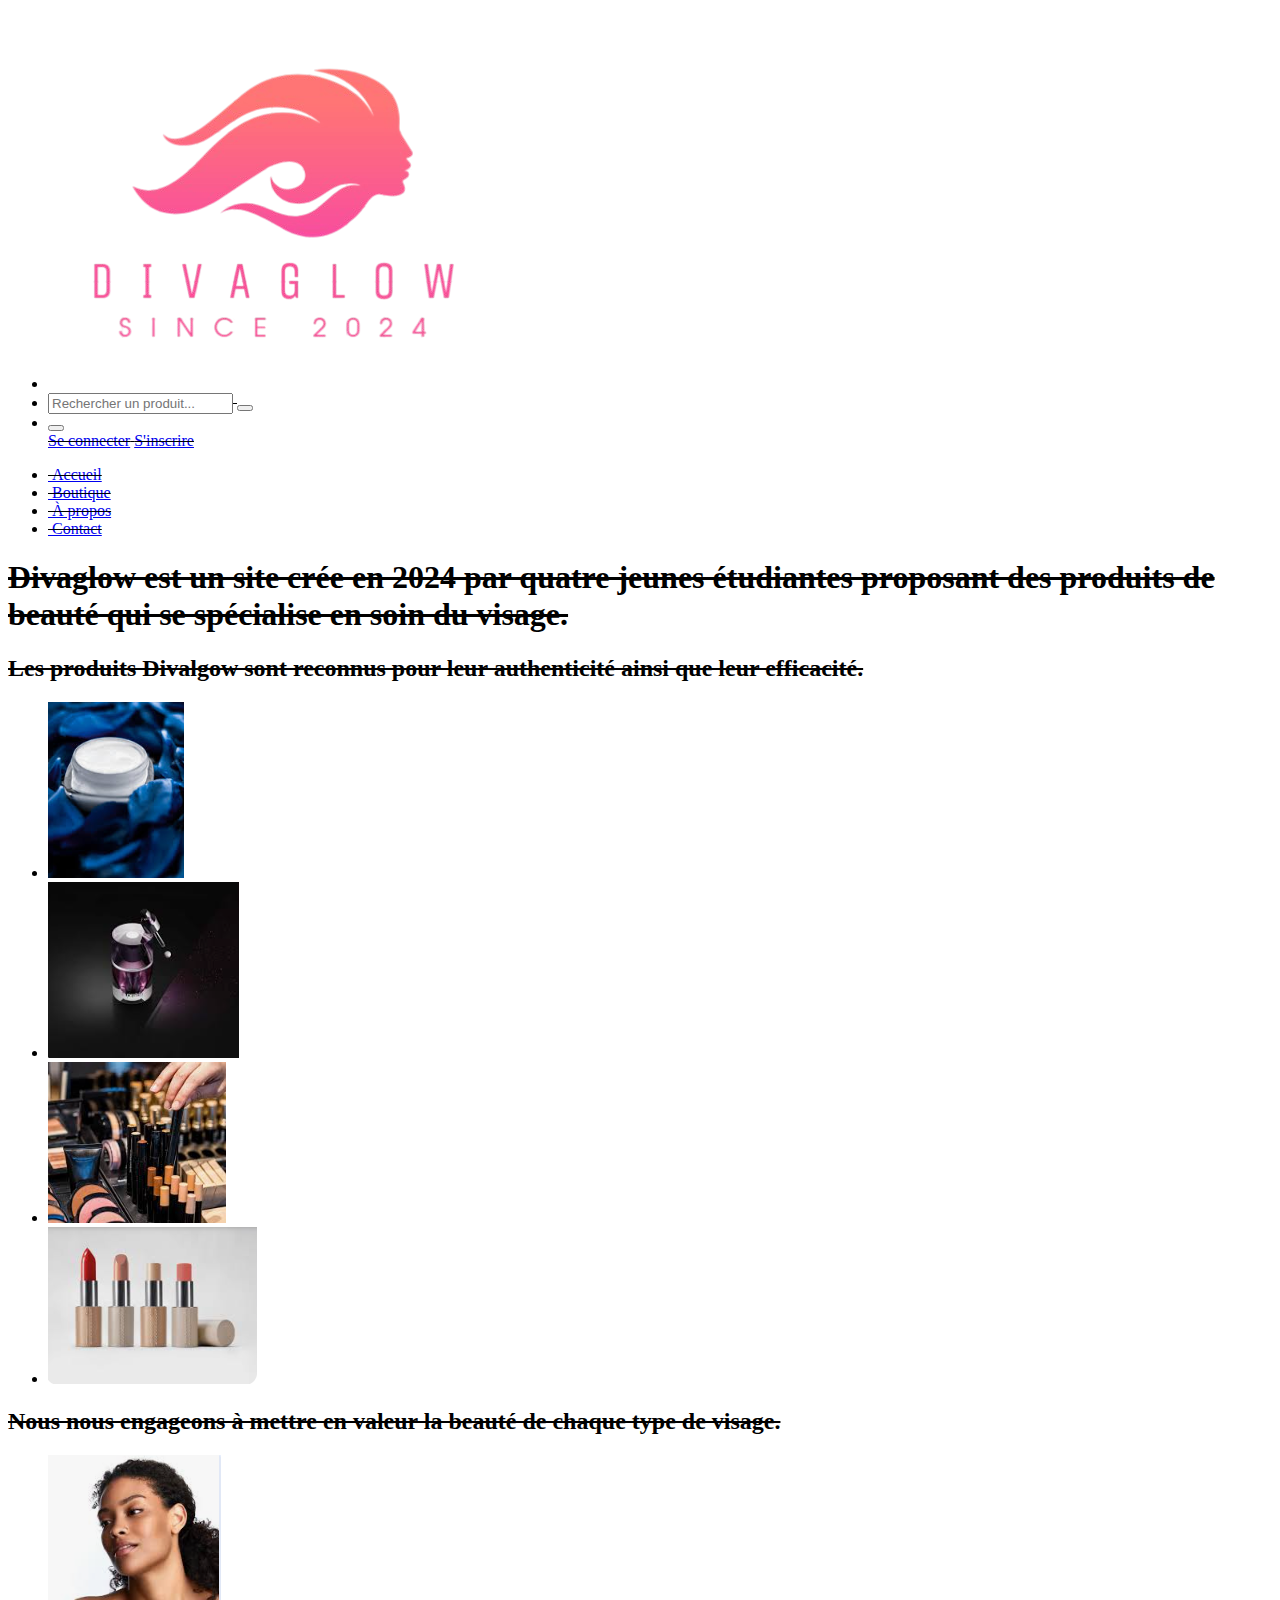
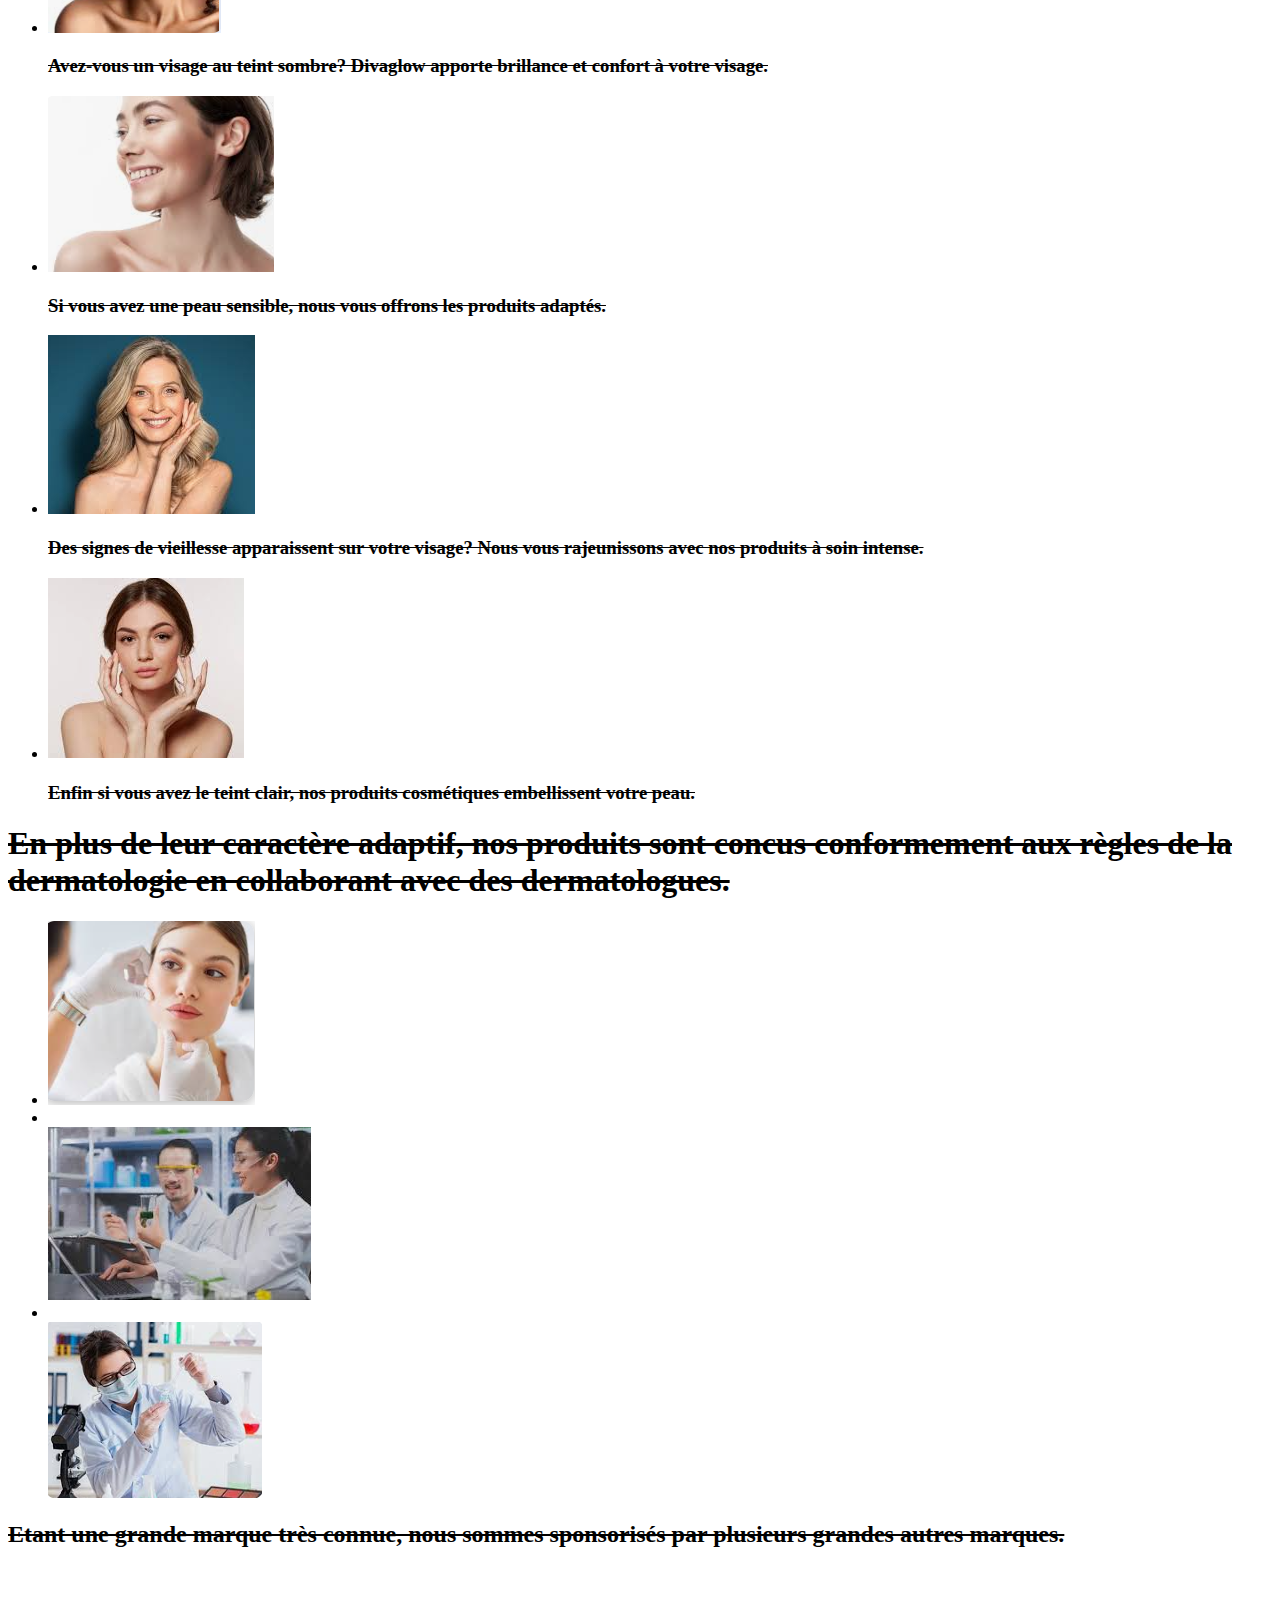
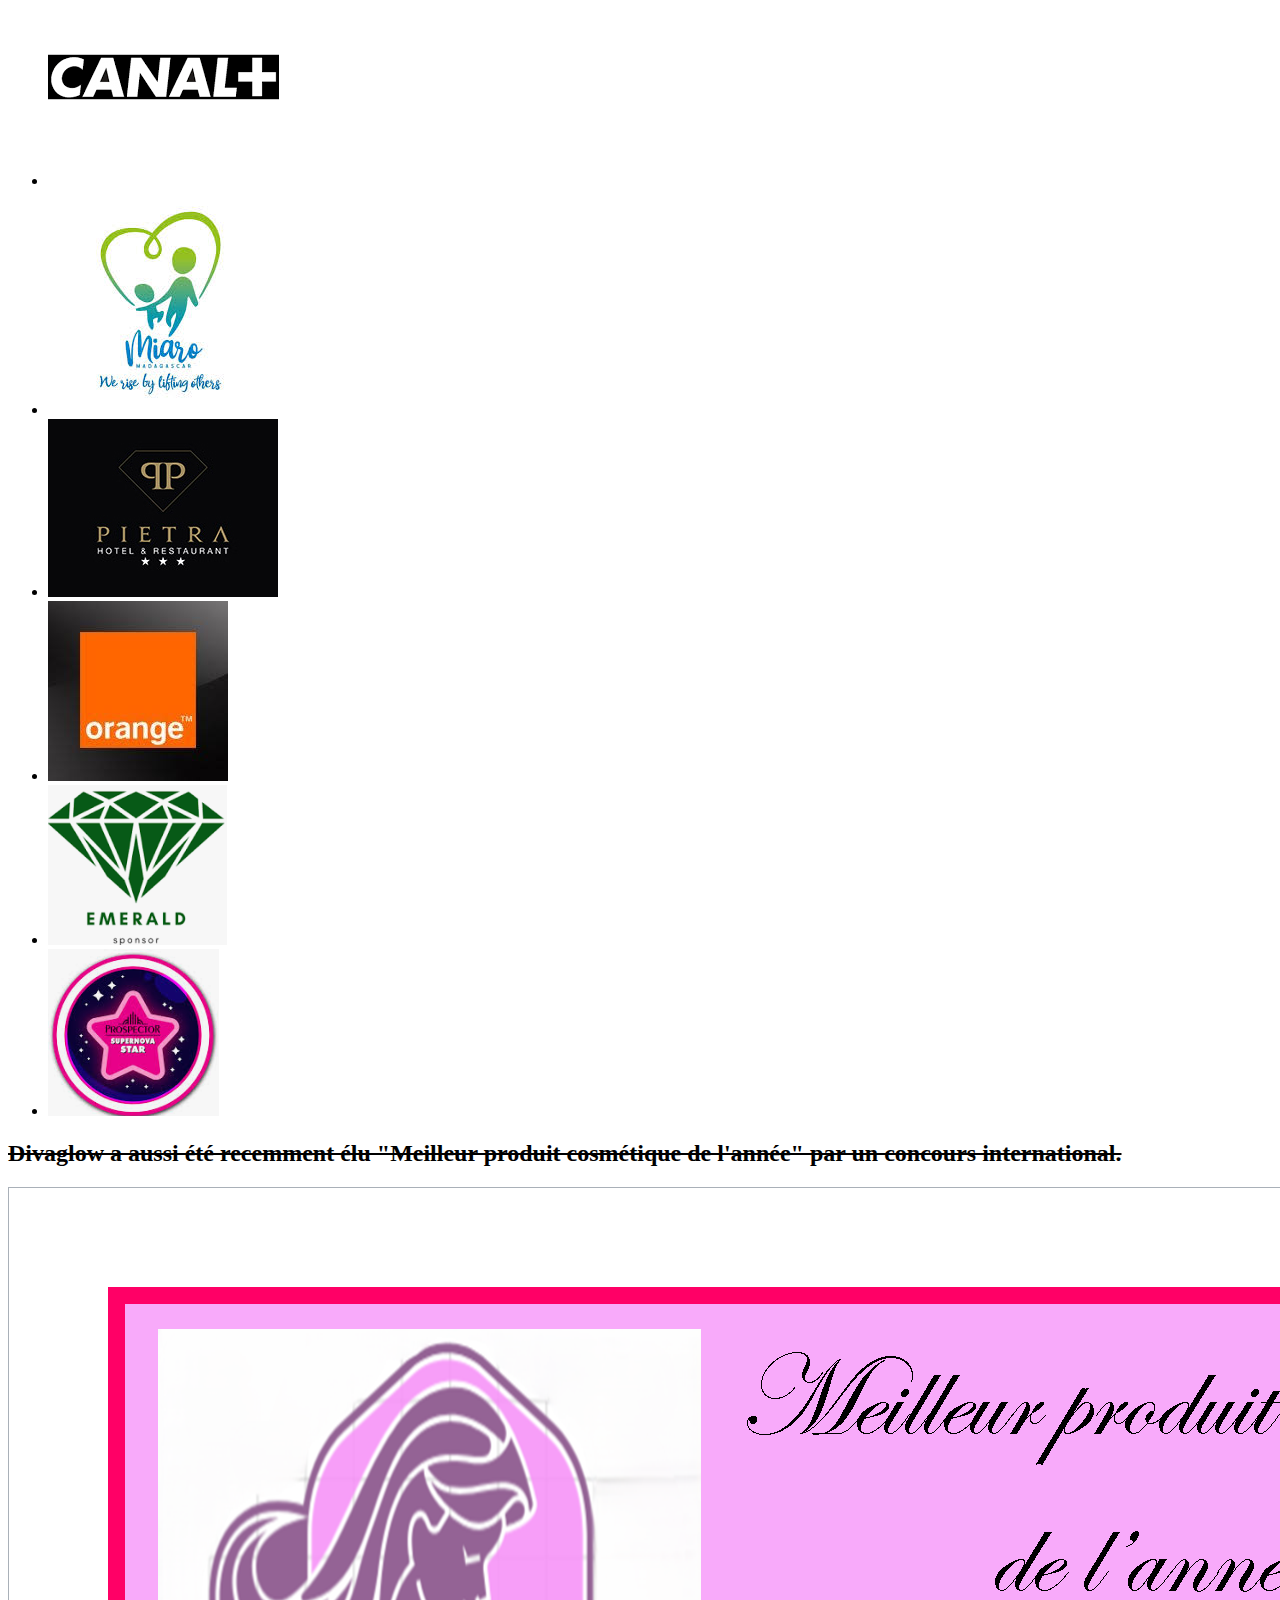
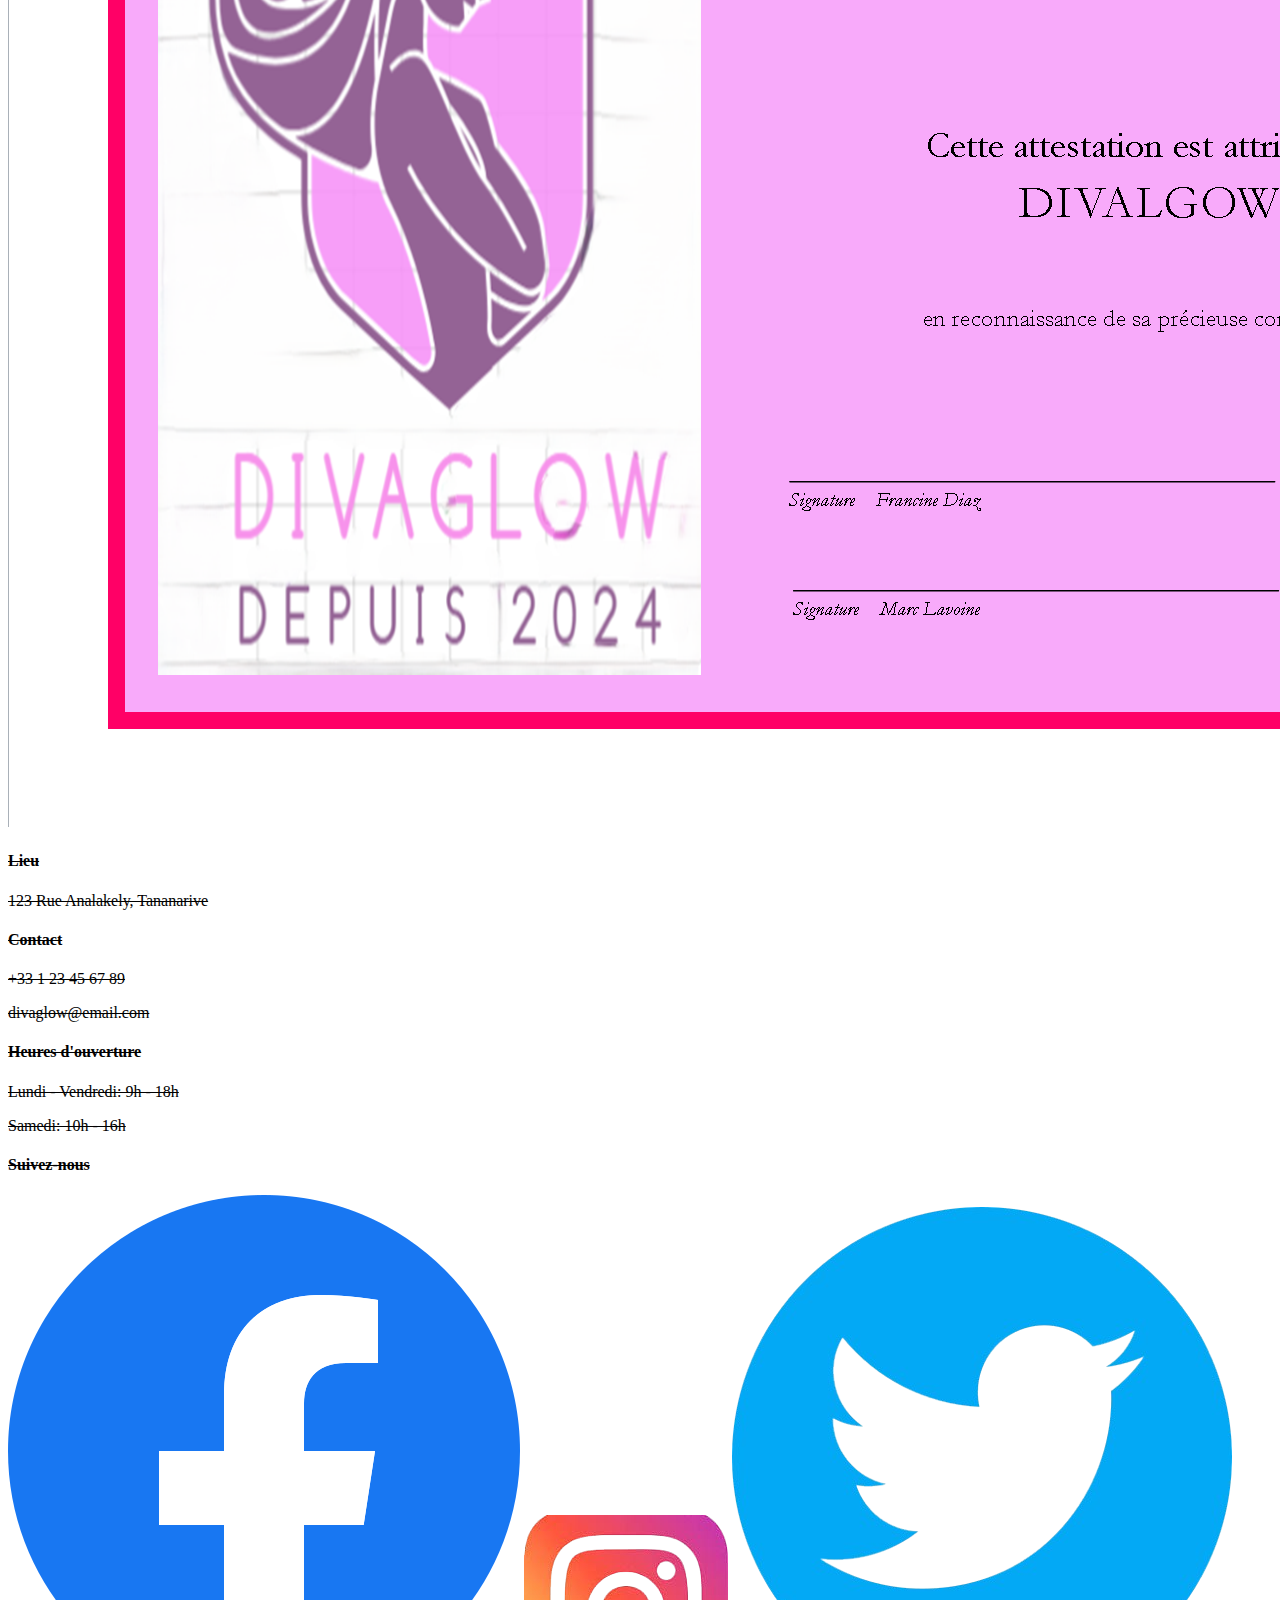
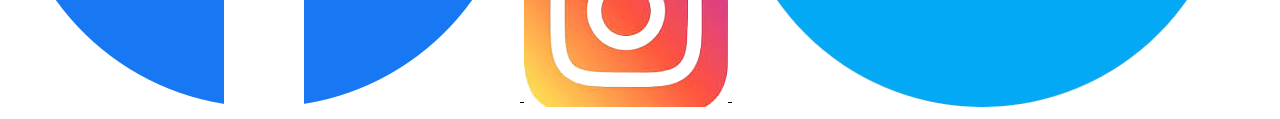
<file: apropos.html>
<!DOCTYPE html>


<head>
    <meta charset="UTF-8">
    <meta name="viewport" content="width=device-width, initial-scale=1.0">
    <meta http-equiv="X-UA-Compatible" content="ie=edge">
    <title>Document</title>
    <s
    <link rel="stylesheet" href="a propos.css">
</head>

<body>
    <nav>
        <div class="topnav">
            <ul>
                <li><img src="logo.png" alt="logo-image-fille" id="logo"></li>
                <li>
                    <div class="searchcontainer">
                        <form action="#" method="get">
                            <div class="search-container">
                                <input type="text" class="search-bar" placeholder="Rechercher un produit...">
                                <button type="submit" class="search-button">
                                    <i class="fa fa-search"></i>
                                </button>
                            </div>
                        </form>
                    </div>
                </li>
                <li>
                    <div class="containerdrop">
                        <div class="user-dropdown">
                            <button class="user-button">
                                <i class="fas fa-user"></i> <!-- Icône utilisateur -->
                                <i class="fas fa-chevron-down"></i> <!-- Flèche vers le bas -->
                            </button>
                            <div class="dropdown-content">
                                <a href="connect.html">Se connecter</a>
                                <a href="inscrire.html">S'inscrire</a>
                            </div>
                        </div>
                    </div>
                </li>
        </div>
        <div class="sidenav">
            <ul>
                <li><a href="accueil.html"><i class="fas fa-home"></i> &nbsp;Accueil</a></li> <!-- Accueil -->
                <li><a href="boutique.html"><i class="fas fa-shopping-cart"></i> &nbsp;Boutique</a></li> <!-- Boutique -->
                <li><a href="apropos.html"><i class="fas fa-info-circle"></i> &nbsp;À propos</a></li> <!-- Qui sommes-nous -->
                <li><a href="contact.html"><i class="fas fa-envelope"></i> &nbsp;Contact</a></li> <!-- Contact -->
            </ul>
        </div>
    </nav>
    <p>
        <h1 class="DIVA">Divaglow est un site crée en 2024 par quatre jeunes étudiantes proposant des produits de beauté qui se spécialise en soin du visage.</h1>
    </p>
    <p>
        <h2 class="DIVO">Les produits Divalgow sont reconnus pour leur authenticité ainsi que leur efficacité.</h2>
    </p>
    <ul class="LUXE">
        <li><img src="luxe1 (2).png" alt=""></li>
        <li><img src="luxe2 (2).png" alt=""></li>
        <li><img src="luxe 3 (2).png" alt=""></li>
        <li><img src="luxe 4 (2).png" alt=""></li>

    </ul>
    <p>
        <h2 class="enga">Nous nous engageons à mettre en valeur la beauté de chaque type de visage.</h2>
    </p>


    <ul class="IMG">
        <li><img class="IM1" src="femme 1.png" alt="">

            <h3 class="ravigote">Avez-vous un visage au teint sombre? Divaglow apporte brillance et confort à votre visage.</h3>

        </li>
        <li><img class="IM2" src="femme 2.png" alt="">

            <h3 class="sasa">Si vous avez une peau sensible, nous vous offrons les produits adaptés.</h3>

        </li>
        <li><img class="IM3" src="femme 3 (2).png" alt="">

            <h3 class="arinana">Des signes de vieillesse apparaissent sur votre visage? Nous vous rajeunissons avec nos produits à soin intense.</h3>

        </li>
        <li><img class="IM4" src="femme 4 (2).png" alt="">

            <h3 class="clair">Enfin si vous avez le teint clair, nos produits cosmétiques embellissent votre peau. </h3>

        </li>
    </ul>
    <p>
        <h1 class="derm">En plus de leur caractère adaptif, nos produits sont concus conformement aux règles de la dermatologie en collaborant avec des dermatologues.</h1>
    </p>
    <ul class="DERM">
        <li><img src="derma1.png" alt=""></li>
        <li></li><img src="derma2.png" alt=""></li>
        <li></li><img src="derma3.png" alt=""></li>
    </ul>


    <p>
        <h2 class="spons">Etant une grande marque très connue, nous sommes sponsorisés par plusieurs grandes autres marques.</h2>
    </p>
    <ul class="SPONSO">
        <li><img src="ca.png" alt=""></li>
        <li><img class="MI" src="mi.jpg" alt=""></li>
        <li><img src="pi.jpg" alt=""></li>
        <li><img class="or" src="or.jpg" alt=""></li>
        <li><img src="spons1 (2).png" alt=""></li>
        <li><img class="SP4" src="spons4 (2).png" alt=""></li>


    </ul>

    <p>
        <h2 class="Prix">Divaglow a aussi été recemment élu "Meilleur produit cosmétique de l'année" par un concours international.</h2>
    </p>
    <p><img class="DIPL" src="diplome.png" alt=""></p>
</body>
<footer>
    <div class="footer-content">
        <div class="footer-section">
            <h4>Lieu</h4>
            <p><i class="fas fa-map-marker-alt"></i> 123 Rue Analakely, Tananarive</p>
        </div>
        <div class="footer-section">
            <h4>Contact</h4>
            <p><i class="fas fa-phone"></i> +33 1 23 45 67 89</p>
            <p><i class="fas fa-envelope"></i> divaglow@email.com</p>
        </div>
        <div class="footer-section">
            <h4>Heures d'ouverture</h4>
            <p><i class="fas fa-clock"></i> Lundi - Vendredi: 9h - 18h</p>
            <p><i class="fas fa-clock"></i> Samedi: 10h - 16h</p>
        </div>
    </div>
    <div class="social-media">
        <h4>Suivez-nous</h4>
        <a href="#"><img src="fb.png" alt="Facebook"></a>
        <a href="#"><img src="insta.png" alt="Twitter"></a>
        <a href="#"><img src="x.png" alt="Instagram"></a>
    </div>
</footer>
<script src="accueil.js"></script>
</body>

</html>
</file>
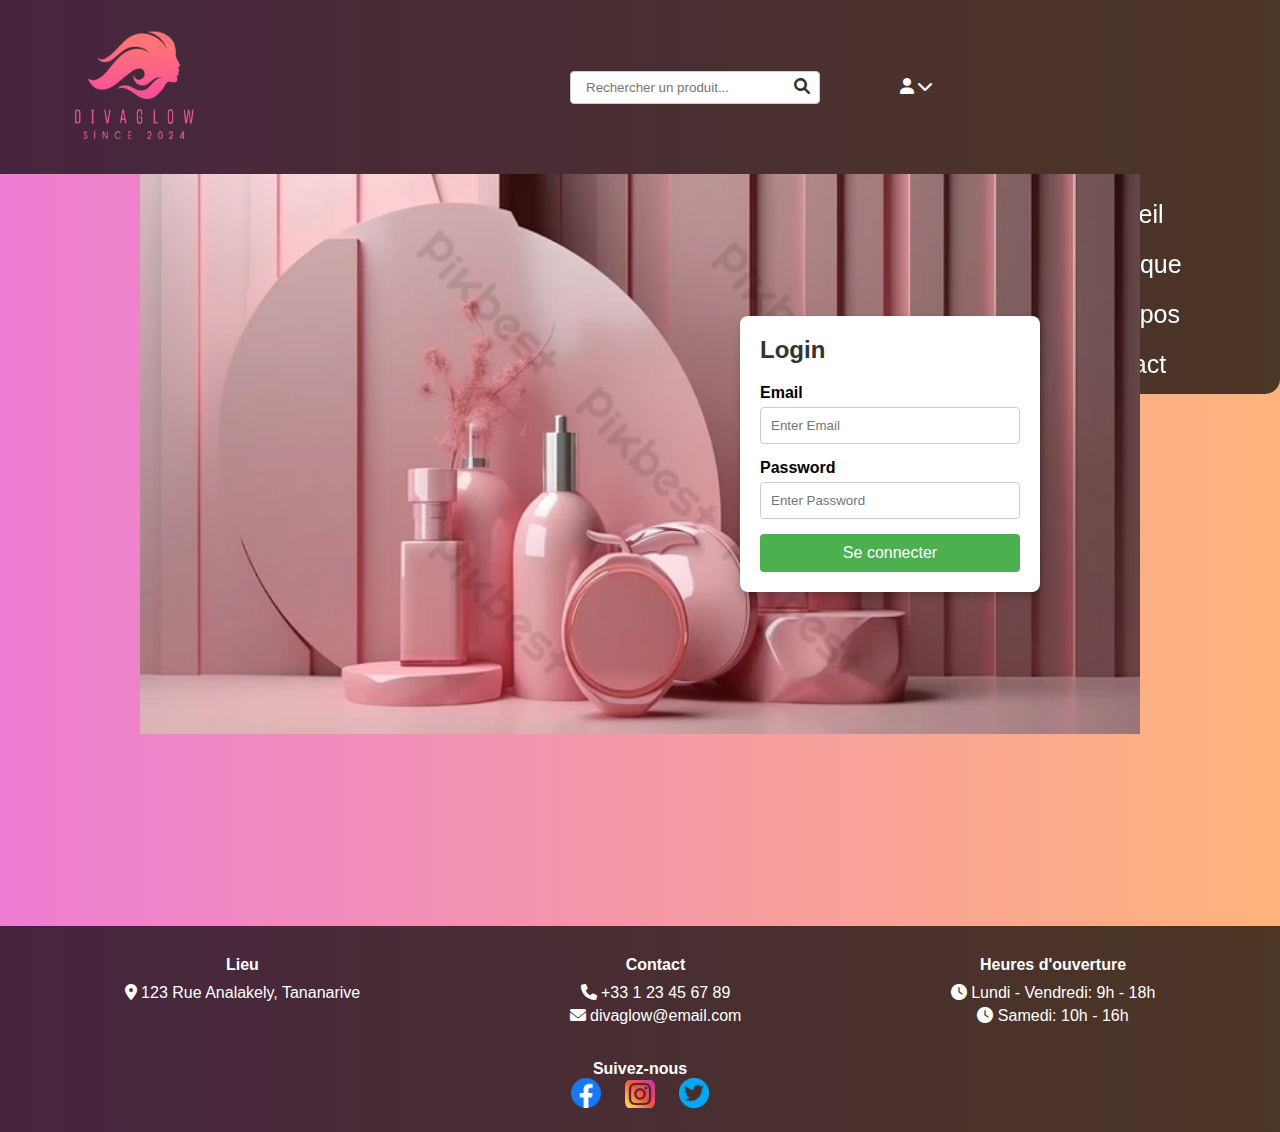
<file: connect.html>
<!DOCTYPE html>
<html lang="en">
<head>
    <meta charset="UTF-8">
    <meta name="viewport" content="width=device-width, initial-scale=1.0">
    <title>Divaglow</title>
    <link rel="stylesheet" href="https://cdnjs.cloudflare.com/ajax/libs/font-awesome/6.0.0-beta3/css/all.min.css">
    <link href="connect.css" rel="stylesheet" type="text/css"> 
</head>
<body>
    <nav>
        <div class="topnav">
            <ul>
                <li><img src="logo.png" alt="logo-image-fille" id="logo"></li>
                <li><div class="searchcontainer">
                    <form action="#" method="get">
                        <div class="search-container">
                            <input type="text" class="search-bar" placeholder="Rechercher un produit...">
                            <button type="submit" class="search-button">
                                <i class="fa fa-search"></i>
                            </button>
                        </div>
                    </form>
                </div>
                </li>
                <li><div class="containerdrop">
                    <div class="user-dropdown" >
                        <button class="user-button">
                            <i class="fas fa-user"></i> <!-- Icône utilisateur -->
                            <i class="fas fa-chevron-down"></i> <!-- Flèche vers le bas -->
                        </button>
                        <div class="dropdown-content">
                            <a href="connect.html">Se connecter</a>
                            <a href="inscrire.html">S'inscrire</a>
                        </div>
                    </div>
                </div>
                </li>
            </div>
               <div class="sidenav">
                    <ul>
                    <li><a href="accueil.html"><i class="fas fa-home"></i> &nbsp;Accueil</a></li> <!-- Accueil -->
                    <li><a href="boutique.html"><i class="fas fa-shopping-cart"></i> &nbsp;Boutique</a></li> <!-- Boutique -->
                    <li><a href="apropos.html"><i class="fas fa-info-circle"></i> &nbsp;À propos</a></li> <!-- Qui sommes-nous -->
                    <li><a href="contact.html"><i class="fas fa-envelope"></i> &nbsp;Contact</a></li> <!-- Contact -->
                   </ul>
                </div>
    </nav>
    <section>
        <div class="container">
            <img src="ins.jpg!w700wp" alt="Background Image" class="background-image">
            <div class="form-container">
                <h2>Login</h2>
                <form action="/submit" method="post">
                    <label for="email">Email</label>
                    <input type="email" id="email" name="email" placeholder="Enter Email" required>
                    
                    <label for="password">Password</label>
                    <input type="password" id="password" name="password" placeholder="Enter Password" required>
                    
                    <button type="submit"  class="subbutton">Se connecter</button>
                </form>
            </div>
        </div>
    </section>
    <footer>
        <div class="footer-content">
            <div class="footer-section">
                <h4>Lieu</h4>
                <p><i class="fas fa-map-marker-alt"></i> 123 Rue Analakely, Tananarive</p>
            </div>
            <div class="footer-section">
                <h4>Contact</h4>
                <p><i class="fas fa-phone"></i> +33 1 23 45 67 89</p>
                <p><i class="fas fa-envelope"></i> divaglow@email.com</p>
            </div>
            <div class="footer-section">
                <h4>Heures d'ouverture</h4>
                <p><i class="fas fa-clock"></i> Lundi - Vendredi: 9h - 18h</p>
                <p><i class="fas fa-clock"></i> Samedi: 10h - 16h</p>
            </div>
        </div>
        <div class="social-media">
            <h4>Suivez-nous</h4>
            <a href="#"><img src="fb.png" alt="Facebook"></a>
            <a href="#"><img src="insta.png" alt="Twitter"></a>
            <a href="#"><img src="x.png" alt="Instagram"></a>
        </div>
    </footer>
</body>
</html>
</file>
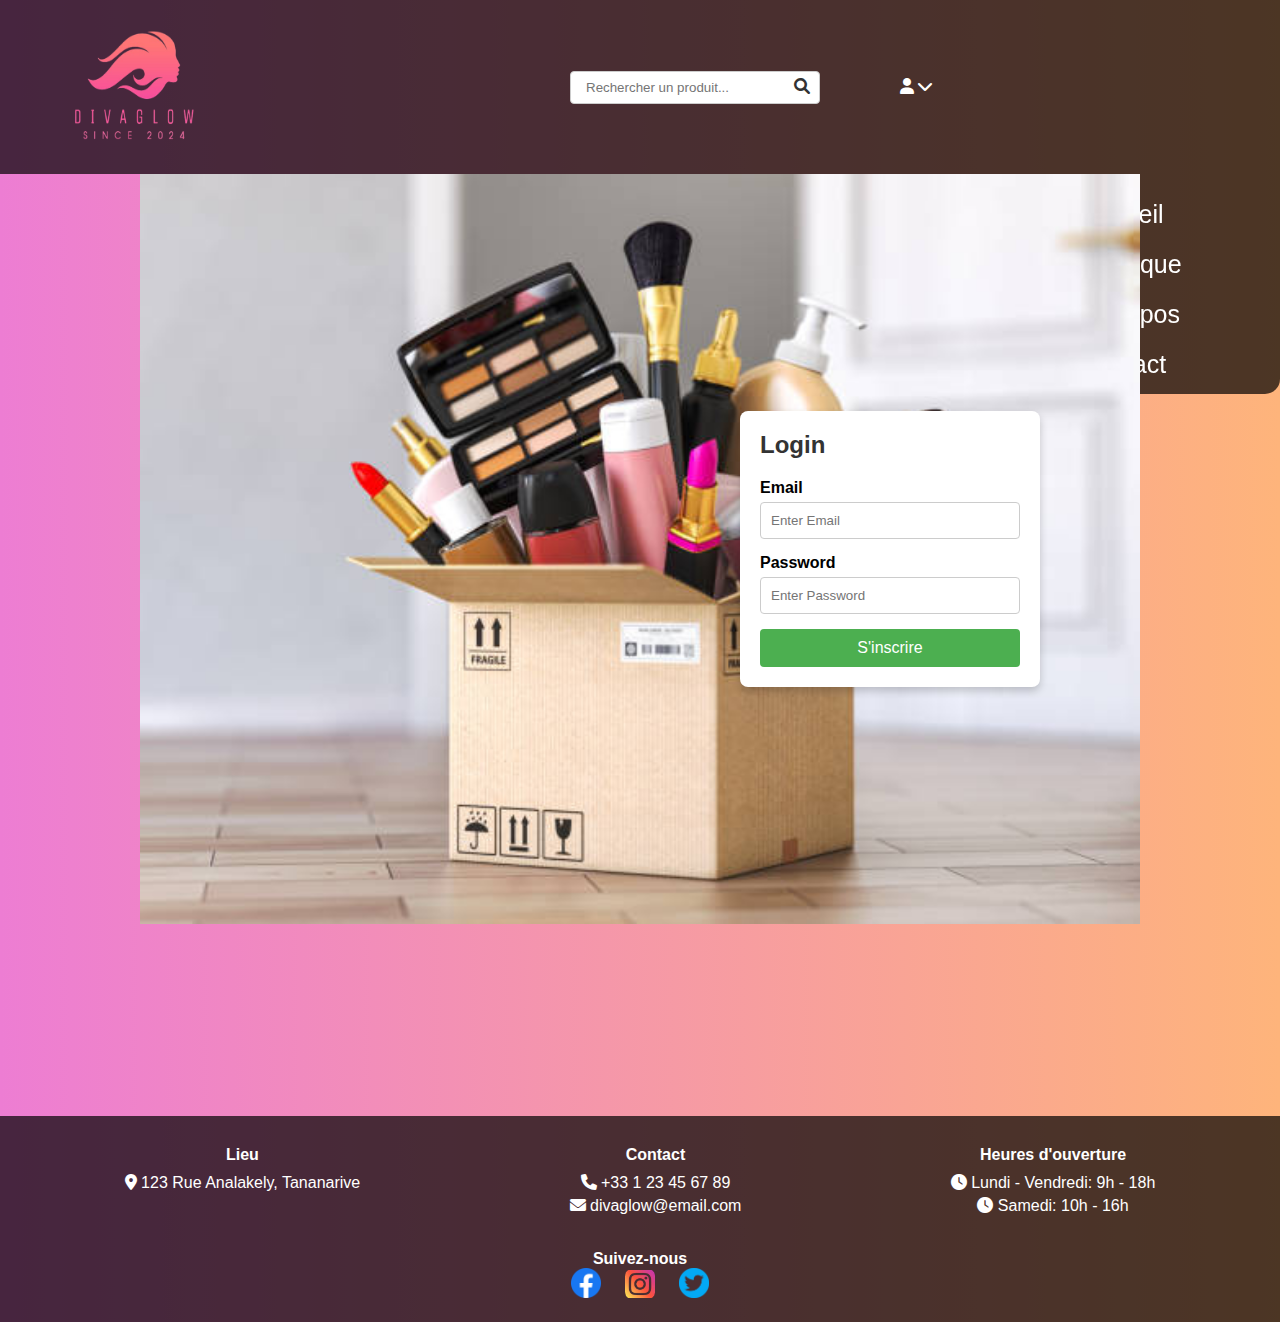
<file: inscrire.html>
<!DOCTYPE html>
<html lang="en">
<head>
    <meta charset="UTF-8">
    <meta name="viewport" content="width=device-width, initial-scale=1.0">
    <title>Divaglow</title>
    <link rel="stylesheet" href="https://cdnjs.cloudflare.com/ajax/libs/font-awesome/6.0.0-beta3/css/all.min.css">
    <link href="inscrire.css" rel="stylesheet" type="text/css"> 
</head>
<body>
    <nav>
        <div class="topnav">
            <ul>
                <li><img src="logo.png" alt="logo-image-fille" id="logo"></li>
                <li><div class="searchcontainer">
                    <form action="#" method="get">
                        <div class="search-container">
                            <input type="text" class="search-bar" placeholder="Rechercher un produit...">
                            <button type="submit" class="search-button">
                                <i class="fa fa-search"></i>
                            </button>
                        </div>
                    </form>
                </div>
                </li>
                <li><div class="containerdrop">
                    <div class="user-dropdown" >
                        <button class="user-button">
                            <i class="fas fa-user"></i> <!-- Icône utilisateur -->
                            <i class="fas fa-chevron-down"></i> <!-- Flèche vers le bas -->
                        </button>
                        <div class="dropdown-content">
                            <a href="connect.html">Se connecter</a>
                            <a href="inscrire.html">S'inscrire</a>
                        </div>
                    </div>
                </div>
                </li>
            </div>
               <div class="sidenav">
                    <ul>
                    <li><a href="accueil.html"><i class="fas fa-home"></i> &nbsp;Accueil</a></li> <!-- Accueil -->
                    <li><a href="boutique.html"><i class="fas fa-shopping-cart"></i> &nbsp;Boutique</a></li> <!-- Boutique -->
                    <li><a href="apropos.html"><i class="fas fa-info-circle"></i> &nbsp;À propos</a></li> <!-- Qui sommes-nous -->
                    <li><a href="contact.html"><i class="fas fa-envelope"></i> &nbsp;Contact</a></li> <!-- Contact -->
                   </ul>
                </div>
    </nav>
    <section>
        <div class="container">
            <img src="a.jpg" alt="Background Image" class="background-image">
            <div class="form-container">
                <h2>Login</h2>
                <form action="/submit" method="post">
                    <label for="email">Email</label>
                    <input type="email" id="email" name="email" placeholder="Enter Email" required>
                    
                    <label for="password">Password</label>
                    <input type="password" id="password" name="password" placeholder="Enter Password" required>
                    
                    <button type="submit" class="subbutton">S'inscrire</button>
                </form>
            </div>
        </div>
    </section>
    <footer>
        <div class="footer-content">
            <div class="footer-section">
                <h4>Lieu</h4>
                <p><i class="fas fa-map-marker-alt"></i> 123 Rue Analakely, Tananarive</p>
            </div>
            <div class="footer-section">
                <h4>Contact</h4>
                <p><i class="fas fa-phone"></i> +33 1 23 45 67 89</p>
                <p><i class="fas fa-envelope"></i> divaglow@email.com</p>
            </div>
            <div class="footer-section">
                <h4>Heures d'ouverture</h4>
                <p><i class="fas fa-clock"></i> Lundi - Vendredi: 9h - 18h</p>
                <p><i class="fas fa-clock"></i> Samedi: 10h - 16h</p>
            </div>
        </div>
        <div class="social-media">
            <h4>Suivez-nous</h4>
            <a href="#"><img src="fb.png" alt="Facebook"></a>
            <a href="#"><img src="insta.png" alt="Twitter"></a>
            <a href="#"><img src="x.png" alt="Instagram"></a>
        </div>
    </footer>
</body>
</html>
</file>
<file: a propos.css>
.DIVA {
    background: linear-gradient(to right, #ed7dd3, #feb47b);
    font-style: italic;
    color: dimgrey;
    text-align: center;
    font-size: 20px;
}




.sidenav {
    height: auto;
    width: 250px;
    position: fixed;
    top: 174px;
    right: 0;
    background-color: rgba(0, 0, 0, 0.7);
    /* Augmenter l'opacité pour un fond plus solide */
    overflow-x: hidden;
    padding-top: 20px;
    border-bottom-left-radius: 15px;
    border-bottom-right-radius: 15px;
    z-index: 10;
    /* Assurer que le sidenav est au-dessus */
}

/* The navigation menu links */
.sidenav a {
    padding: 6px 5px 2px 10px;
    text-decoration: none;
    font-size: 25px;
    color: #818181;
    display: block;
    font-family: 'Lucida Sans', 'Lucida Sans Regular', 'Lucida Grande', 'Lucida Sans Unicode', Geneva, Verdana, sans-serif;
    padding-bottom: 15px;
}

/* When you mouse over the navigation links, change their color */
.sidenav a:hover {
    color: transparent;
    /* Rendre le texte transparent */
    background: linear-gradient(to right, #ed7dd3, #feb47b);
    /* Dégradé au survol */
    -webkit-background-clip: text;
    /* Clip de fond pour le texte */
}

/* Style page content */
.main {
    margin-left: 160px;
    /* Same as the width of the sidebar */
    padding: 0px 10px;
}

/* On smaller screens, where height is less than 450px, change the style of the sidebar (less padding and a smaller font size) */
@media screen and (max-height: 450px) {
    .sidenav {
        padding-top: 15px;
    }

    .sidenav a {
        font-size: 18px;
    }
}

.sidenav li {
    list-style: none;
    display: inline-block;
    /* Affichage en ligne */
    margin-right: 20px;
    /* Espacement entre les éléments */
}

.sidenav a {
    text-decoration: none;
    display: flex;
    /* Utilisation de flex pour centrer l'icône et le texte */
    color: white;
    /* Couleur du texte par défaut */
    transition: color 0.3s ease;
    /* Transition pour le changement de couleur */
}

body {
    width: auto;
    height: auto;
}




;

/.sidenav a i {
    margin-right: 8px;
    /* Espacement entre l'icône et le texte */
}

/* Styles pour la navigation */
nav {
    background-color: rgba(0, 0, 0, 0.7);
    /* Fond de la nav */
}

.topnav {
    display: flex;
    /* Utilise Flexbox pour aligner les éléments */
    justify-content: space-between;
    /* Espace entre les éléments */
    align-items: center;
    /* Aligne les éléments verticalement */
    padding: 10px 20px;
    /* Espacement autour de la nav */
}

.topnav ul {
    list-style-type: none;
    padding: 0;
    margin: 0;
    display: flex;
    /* Utilise Flexbox pour les éléments de la liste */
    align-items: center;
    /* Aligne les éléments verticalement */
}

.topnav ul li {
    margin: 0 40px;
    /* Légèrement réduit l'espace entre les éléments de la liste */
}

/* Conteneur de recherche */
.search-container {
    margin-left: 240px;
}

nav ul li a:hover {
    color: transparent;
    /* Rendre le texte transparent */
    background: linear-gradient(to right, #ed7dd3, #feb47b);
    /* Dégradé au survol */
    -webkit-background-clip: text;
    /* Clip de fond pour le texte */
}

.user-button:hover {
    color: transparent;
    /* Rendre le texte transparent */
    background: linear-gradient(to right, #ed7dd3, #feb47b);
    /* Dégradé au survol */
    -webkit-background-clip: text;
    /* Clip de fond pour le texte */
}

/* Styles pour le logo */
#logo {
    width: 150px;
    /* Taille fixe du logo */
    height: 150px;
    /* Hauteur fixe pour garder les proportions */
    margin-right: 40px;
    /* Réduit l'espace à droite du logo */
}

/* Conteneur de recherche */
.search-container {
    position: relative;
    display: inline-block;
}

.search-bar {
    padding: 8px 40px 8px 15px;
    /* Espace pour l'icône de recherche */
    width: 250px;
    /* Largeur par défaut de la barre de recherche */
    transition: width 0.4s ease-in-out;
    /* Transition lors du focus */
    border-radius: 4px;
    border: 1px solid #ccc;
}

.search-bar:focus {
    width: 300px;
    /* Largeur lors du focus */
    outline: none;
    /* Enlève le contour par défaut */
}

.search-button {
    position: absolute;
    right: 10px;
    /* Positionne le bouton à l'intérieur du champ */
    top: 50%;
    transform: translateY(-50%);
    /* Centre le bouton verticalement */
    background: none;
    /* Pas de fond */
    border: none;
    /* Pas de bordure */
    cursor: pointer;
    /* Curseur pointer */
    color: #333;
    /* Couleur de l'icône */
    font-size: 16px;
    /* Taille de la police */
}

.user-dropdown {
    position: relative;
    display: inline-block;
}

.user-button {
    background: none;
    /* Pas de fond */
    border: none;
    /* Pas de bordure */
    color: white;
    /* Couleur du texte */
    cursor: pointer;
    /* Curseur pointer */
    font-size: 16px;
    /* Taille de la police */
}

.dropdown-content {
    display: none;
    /* Masqué par défaut */
    position: absolute;
    background-color: #f9f9f9;
    /* Couleur de fond du menu */
    min-width: 160px;
    /* Largeur minimale du menu */
    box-shadow: 0px 8px 16px 0px rgba(0, 0, 0, 0.2);
    /* Ombre */
    z-index: 1;
    /* Au-dessus des autres éléments */
}

.dropdown-content a {
    color: black;
    /* Couleur du texte */
    padding: 12px 16px;
    /* Espacement interne */
    text-decoration: none;
    /* Pas de soulignement */
    display: block;
    /* Bloc pour remplir l'espace */
}

.dropdown-content a:hover {
    background-color: #f1f1f1;
    /* Couleur au survol */
}

.user-dropdown:hover .dropdown-content {
    display: block;
    /* Affiche le menu au survol */
}

/* Styles responsive */
@media (max-width: 768px) {

    .topnav ul li {
        margin: 8px 0;
        /* Espace vertical entre les éléments */
    }

    /* Styles pour le logo */
    #logo {
        width: 150px;
        /* Taille fixe du logo */
        height: 150px;
        /* Hauteur fixe pour garder les proportions */
    }


    .search-bar {
        width: 100%;
        /* Largeur de la barre de recherche sur mobile */
    }
}

.container {
    display: flex;
}

/*terminer header jusqu'ici*/

.slideshow-container {
    position: relative;
    flex-grow: 1;
    height: 500px;
    z-index: 1;
    /* S'assurer qu'il est derrière le sidenav */
}

.slide {
    position: absolute;
    width: 100%;
    height: 100%;
    /* Assure que chaque slide a la même hauteur */
    opacity: 0;
    transition: opacity 1s ease-in-out;
}

.slide img {
    width: 100%;
    height: 100%;
    /* Assure que chaque image remplit le conteneur */
    object-fit: cover;
    /* Ajuste l'image pour couvrir le conteneur */
}

@keyframes fade {
    0% {
        opacity: 0;
    }

    5% {
        opacity: 1;
    }

    30% {
        opacity: 1;
    }

    35% {
        opacity: 0;
    }

    100% {
        opacity: 0;
    }
}

.slide:nth-child(1) {
    animation: fade 9s infinite;
    /* Durée totale pour 3 secondes d'affichage */
}

.slide:nth-child(2) {
    animation: fade 9s infinite;
    animation-delay: 3s;
    /* Décalage pour l'animation */
}

.slide:nth-child(3) {
    animation: fade 9s infinite;
    animation-delay: 6s;
    /* Décalage pour l'animation */
}

h1 {
    text-align: center;
    font-size: xx-large;
    font-family: 'Lucida Sans', 'Lucida Sans Regular', 'Lucida Grande', 'Lucida Sans Unicode', Geneva, Verdana, sans-serif;
    color: white;
    position: relative;
}

h1::after {
    content: "";
    display: block;
    width: 30%;
    /* Ajuste la largeur pour qu'elle corresponde au centre du texte */
    height: 4px;
    /* Épaisseur de la ligne */
    background-color: white;
    /* Couleur de la ligne */
    position: absolute;
    left: 50%;
    transform: translateX(-50%);
    bottom: -10px;
    /* Ajustl'espace entre le texte et la ligne */
}

.para1 {
    padding-left: 5%;
    padding-right: 5%;
    font-size: larger;
    text-align: justify;
    font-family: 'Segoe UI', Tahoma, Geneva, Verdana, sans-serif;
    color: #271f1f;
}

/* Conteneur de l'image de héros */
.hero {
    height: 70vh;
    /* Hauteur réduite */
    background-image: url('promo.jpg');
    /* Lien vers l'image de fond */
    background-size: cover;
    background-position: center;
    display: flex;
    align-items: center;
    justify-content: center;
    color: #fff;
    text-align: center;
    margin-left: 5%;
    /* Ajoute une marge de 5% à gauche */
    margin-right: 5%;
    /* Ajoute une marge de 5% à droite */
}

/* Style du titre */
.hero h1 {
    font-size: 3rem;
    margin-bottom: 1rem;
}

/* Style du paragraphe */
.hero p {
    font-size: 1.2rem;
    margin-bottom: 2rem;
    max-width: 600px;
}

/* Style du bouton */
.hero .button {
    padding: 1rem 2rem;
    font-size: 1rem;
    color: #fff;
    background-color: #007bff;
    border: none;
    border-radius: 5px;
    cursor: pointer;
    text-decoration: none;
}

.hero .button:hover {
    background-color: #0056b3;
}

h2 {
    text-align: center;
    font-size: xx-large;
    font-family: 'Lucida Sans', 'Lucida Sans Regular', 'Lucida Grande', 'Lucida Sans Unicode', Geneva, Verdana, sans-serif;
    color: white;
    position: relative;
}

h2::after {
    content: "";
    display: block;
    width: 30%;
    /* Ajuste la largeur pour qu'elle corresponde au centre du texte */
    height: 4px;
    /* Épaisseur de la ligne */
    background-color: white;
    /* Couleur de la ligne */
    position: absolute;
    left: 50%;
    transform: translateX(-50%);
    bottom: -10px;
    /* Ajustl'espace entre le texte et la ligne */
}

.content {
    display: flex;
    /* Aligne la vidéo et les témoignages côte à côte */
    justify-content: space-between;
    /* Ajoute de l'espace entre les éléments */
    align-items: flex-start;
    /* Aligne le contenu en haut */
}

/* Conteneur de la vidéo */
.video-container {
    margin-left: 5%;
    margin-right: 5%;
    /* Ajoute une marge droite de 5% */
    height: 200px;
}

/* Conteneur des témoignages */
.testimonial-container {
    height: 200px;
    display: flex;
    flex-direction: column;
    gap: 20px;
    /* Espace entre les témoignages */
    margin-right: 5%;
    margin-left: 5%;
    margin-top: 20px;
}

.testimonial {
    display: flex;
    align-items: center;
    background-color: #f9f9f9;
    border-radius: 8px;
    padding: 20px;
    box-shadow: 0 4px 8px rgba(0, 0, 0, 0.1);
}

.testimonial img {
    width: 80px;
    height: 80px;
    border-radius: 50%;
    margin-right: 15px;
}

.testimonial p {
    margin: 0;
    color: #333;
    font-size: 1rem;
}

.testimonial p span {
    font-weight: bold;
    display: block;
    margin-bottom: 5px;
}

/*vous copier ce footer*/
footer {
    margin-top: 30%;
    background-color: rgba(0, 0, 0, 0.7);
    color: white;
    padding: 20px;
    text-align: center;
}

.footer-content {
    display: flex;
    justify-content: space-around;
    flex-wrap: wrap;

}

.footer-section {
    margin: 10px;
}

.footer-section h4 {
    margin-bottom: 10px;
}

.footer-section p {
    margin: 5px 0;
}

.social-media {
    margin-top: 20px;

}

.social-media img {
    width: 30px;
    /* Ajuste la taille selon tes besoins */
    margin: 0 10px;
}

.social-media a {
    text-decoration: none;
    color: white;
}

/*footer jusqu'ici*/
.slideshow-container {
    position: relative;
    max-width: 100%;
    margin: auto;
    overflow: hidden;
}

.slide {
    display: none;
    /* Masquer toutes les diapositives par défaut */
    position: absolute;
    width: 100%;
}


.prev,
.next {
    cursor: pointer;
    position: absolute;
    top: 50%;
    width: auto;
    padding: 16px;
    color: white;
    font-weight: bold;
    font-size: 18px;
    transition: 0.6s ease;
    border-radius: 0 3px 3px 0;
    user-select: none;
}

.next {
    right: 0;
    border-radius: 3px 0 0 3px;
}

.prev:hover,
.next:hover {
    background-color: rgba(0, 0, 0, 0.8);
}

.dot {
    height: 15px;
    width: 15px;
    margin: 0 2px;
    background-color: #bbb;
    border-radius: 50%;
    display: inline-block;
    transition: background-color 0.6s ease;
    cursor: pointer;
}

.active,
.dot:hover {
    background-color: #717171;
}




@media screen {
    body {
        width: 90%;
    }

}

.DIVO {
    font-size: 25px;
    font-family: fantasy;
    text-align: center;
}

.DIPL {
    width: 1000px;
    height: 500px;
    ;
    position: relative;
    top: 500px;
    left: 200px;
    margin-bottom: 200px;
}

body {

    width: 10 0%;
    height: 100%;
    background: linear-gradient(to right, #ed7dd3, #feb47b);
    ;

}

.Prix {
    position: relative;
    top: 500px;
    color: dimgrey;
    font-family: fantasy;
    font-size: 30px;
    text-align: center;

}

.derm {
    font-family: fantasy;
    font-size: 30px;
    color: dimgrey;
}

.LUXE {
    list-style: none;
    display: flex;
    justify-content: space-between;
}

.enga {
    text-align: center;
    margin-top: 20px;
    margin-bottom: 20px;
    font-size: 25px;
    font-family: fantasy;
}

.IMG {
    list-style: none;

}

.IM2 {
    position: relative;
    left: 100px;
    margin-top: 20px;
    border-radius: 50px;

}

.IM3 {
    position: relative;
    left: 200px;
    margin-top: 20px;
    border-radius: 50px;
}

.IM4 {
    position: relative;
    left: 300px;
    margin-top: 20px;
    border-radius: 50px;
}

.SPO {
    list-style: none;
    display: flex;
    justify-content: space-between;
}

.S1 {
    border-radius: 120px;
    position: relative;
    top: 200px;
}

.S2 {
    border-radius: 120px;
    position: relative;
    top: 20px;

}

.S3 {
    border-radius: 120px;
    position: relative;
    top: 200px;
}

.S4 {
    border-radius: 120px;
    position: relative;
    top: 200px;

}

.S5 {
    border-radius: 120px;
    position: relative;
    top: 20px;


}

.S6 {
    border-radius: 120px;
    position: relative;
    top: 200px;

}

.ravigote {
    position: relative;
    left: 250px;
    bottom: 120px;

}

.sasa {
    position: relative;
    left: 400px;
    bottom: 120px;

}

.spons {
    font-family: fantasy;
    font-size: 30px;
    color: dimgrey;

}

.SPONSO {
    list-style: none;
    display: flex;
    justify-content: space-between;
    border-radius: 50px;
}

.arinana {
    position: relative;
    left: 300px;
    bottom: 120px;
}

.SP4 {
    position: relative;
    top: 500px;
    right: 550px;
}

.or {
    position: relative;
    top: 250px;
}

.MI {
    position: relative;
    top: 250px;
}

.DERM {
    list-style-type: none;
    display: flex;
    justify-content: space-between;
}

@media screen and (min-width:319px) {
    .IMG {
        width: 600px;
    }

    .IM1
}

. .clair {
    position: relative;
    left: 500px;
    bottom: 120px;
}

.IM1 {
    border-radius: 50px;
}

@spons {
    font-family: fantasy;
    font-size: 30px;
    color: dimgrey;

}

.arinana {
    position: relative;
    left: 550px;
    bottom: 120px;
}

.clair {
    position: relative;
    left: 600px;
    bottom: 120px;
}

.IM1 {
    border-radius: 50px;
}

@media screen and (max-width:500px) {
    .IMG {}
}

media screen and (max-width:500px) {
    .IMG {}
}
</file>
<file: connect.css>
body {
    background: linear-gradient(to right, #ed7dd3, #feb47b);
    margin: 0; /* Supprime les marges par défaut */
}
/* The sidebar menu */
.sidenav {
    height: auto; /* Full-height: remove this if you want "auto" height */
    width: 250px; /* Set the width of the sidebar */
    position: fixed; /* Fixed Sidebar (stay in place on scroll) */
    top: 174px; /* Stay at the top */
    right: 0;
    background-color: rgba(0, 0, 0, 0.7); /* Black */
    overflow-x: hidden; /* Disable horizontal scroll */
    padding-top: 20px;
    /* Add border radius to the bottom corners */
    border-bottom-left-radius: 15px; /* Change the value as needed */
    border-bottom-right-radius: 15px; /* Change the value as needed */
}

  
  /* The navigation menu links */
  .sidenav a {
    padding: 6px 5px 2px 10px;
    text-decoration: none;
    font-size: 25px;
    color: #818181;
    display: block;
    font-family:'Lucida Sans', 'Lucida Sans Regular', 'Lucida Grande', 'Lucida Sans Unicode', Geneva, Verdana, sans-serif;
    padding-bottom: 15px;
  }
  
  /* When you mouse over the navigation links, change their color */
  .sidenav a:hover {
    color: transparent; /* Rendre le texte transparent */
    background: linear-gradient(to right, #ed7dd3, #feb47b); /* Dégradé au survol */
    -webkit-background-clip: text; /* Clip de fond pour le texte */
  }
  
  /* Style page content */
  .main {
    margin-left: 160px; /* Same as the width of the sidebar */
    padding: 0px 10px;
  }
  
  /* On smaller screens, where height is less than 450px, change the style of the sidebar (less padding and a smaller font size) */
  @media screen and (max-height: 450px) {
    .sidenav {padding-top: 15px;}
    .sidenav a {font-size: 18px;}
  }
  .sidenav li {
    list-style: none;
    display: inline-block; /* Affichage en ligne */
    margin-right: 20px; /* Espacement entre les éléments */
}

.sidenav a {
    text-decoration: none;
    display: flex; /* Utilisation de flex pour centrer l'icône et le texte */
    color: white; /* Couleur du texte par défaut */
    transition: color 0.3s ease; /* Transition pour le changement de couleur */
}


.sidenav a i {
    margin-right: 8px; /* Espacement entre l'icône et le texte */
}

/* Styles pour la navigation */
nav {
    background-color: rgba(0, 0, 0, 0.7); /* Fond de la nav */
}

.topnav {
    display: flex; /* Utilise Flexbox pour aligner les éléments */
    justify-content: space-between; /* Espace entre les éléments */
    align-items: center; /* Aligne les éléments verticalement */
    padding: 10px 20px; /* Espacement autour de la nav */
}

.topnav ul {
    list-style-type: none;
    padding: 0;
    margin: 0;
    display: flex; /* Utilise Flexbox pour les éléments de la liste */
    align-items: center; /* Aligne les éléments verticalement */
}

.topnav ul li {
    margin: 0 40px; /* Légèrement réduit l'espace entre les éléments de la liste */
}

/* Conteneur de recherche */
.search-container {
    margin-left: 240px;
}
nav ul li a:hover {
    color: transparent; /* Rendre le texte transparent */
    background: linear-gradient(to right, #ed7dd3, #feb47b); /* Dégradé au survol */
    -webkit-background-clip: text; /* Clip de fond pour le texte */
}

.user-button:hover {
    color: transparent; /* Rendre le texte transparent */
    background: linear-gradient(to right, #ed7dd3, #feb47b); /* Dégradé au survol */
    -webkit-background-clip: text; /* Clip de fond pour le texte */
}

/* Styles pour le logo */
#logo {
    width: 150px; /* Taille fixe du logo */
    height: 150px; /* Hauteur fixe pour garder les proportions */
    margin-right: 40px; /* Réduit l'espace à droite du logo */
}

/* Conteneur de recherche */
.search-container {
    position: relative;
    display: inline-block;
}

.search-bar {
    padding: 8px 40px 8px 15px; /* Espace pour l'icône de recherche */
    width: 250px; /* Largeur par défaut de la barre de recherche */
    transition: width 0.4s ease-in-out; /* Transition lors du focus */
    border-radius: 4px;
    border: 1px solid #ccc;
}

.search-bar:focus {
    width: 300px; /* Largeur lors du focus */
    outline: none; /* Enlève le contour par défaut */
}

.search-button {
    position: absolute;
    right: 10px; /* Positionne le bouton à l'intérieur du champ */
    top: 50%;
    transform: translateY(-50%); /* Centre le bouton verticalement */
    background: none; /* Pas de fond */
    border: none; /* Pas de bordure */
    cursor: pointer; /* Curseur pointer */
    color: #333; /* Couleur de l'icône */
    font-size: 16px; /* Taille de la police */
}

.user-dropdown {
    position: relative;
    display: inline-block;
}

.user-button {
    background: none; /* Pas de fond */
    border: none; /* Pas de bordure */
    color: white; /* Couleur du texte */
    cursor: pointer; /* Curseur pointer */
    font-size: 16px; /* Taille de la police */
}

.dropdown-content {
    display: none; /* Masqué par défaut */
    position: absolute;
    background-color: #f9f9f9; /* Couleur de fond du menu */
    min-width: 160px; /* Largeur minimale du menu */
    box-shadow: 0px 8px 16px 0px rgba(0, 0, 0, 0.2); /* Ombre */
    z-index: 1; /* Au-dessus des autres éléments */
}

.dropdown-content a {
    color: black; /* Couleur du texte */
    padding: 12px 16px; /* Espacement interne */
    text-decoration: none; /* Pas de soulignement */
    display: block; /* Bloc pour remplir l'espace */
}

.dropdown-content a:hover {
    background-color: #f1f1f1; /* Couleur au survol */
}

.user-dropdown:hover .dropdown-content {
    display: block; /* Affiche le menu au survol */
}

/* Styles responsive */
@media (max-width: 768px) {

    .topnav ul li {
        margin: 8px 0; /* Espace vertical entre les éléments */
    }

    /* Styles pour le logo */
   #logo {
    width: 150px; /* Taille fixe du logo */
    height: 150px; /* Hauteur fixe pour garder les proportions */
}


    .search-bar {
        width: 100%; /* Largeur de la barre de recherche sur mobile */
    }
}
footer {
    margin-top: 15%;
    background-color: rgba(0, 0, 0, 0.7);
    color: white;
    padding: 20px;
    text-align: center;
}

.footer-content {
    display: flex;
    justify-content: space-around;
    flex-wrap: wrap;
}

.footer-section {
    margin: 10px;
}

.footer-section h4 {
    margin-bottom: 10px;
}

.footer-section p {
    margin: 5px 0;
}

.social-media {
    margin-top: 20px;
  
}

.social-media img {
    width: 30px; /* Ajuste la taille selon tes besoins */
    margin: 0 10px;
}
.social-media a{
    text-decoration: none;
    color: white;
}
* {
    box-sizing: border-box;
    margin: 0;
    padding: 0;
}

body, html {
    height: 100%;
    font-family: Arial, sans-serif;
}

.container {
    position: relative;
    width: 100%;
    max-width: 1000px;
    margin: auto;
}

.background-image {
    width: 100%;
    height: auto;
    display: block;
}

.form-container {
    position: absolute;
    top: 50%;
    right: 10%;
    transform: translateY(-50%);
    background-color: white;
    padding: 20px;
    width: 300px;
    box-shadow: 0 4px 8px rgba(0, 0, 0, 0.2);
    border-radius: 8px;
}

h2 {
    margin-bottom: 20px;
    color: #333;
}

label {
    font-weight: bold;
    margin-bottom: 5px;
    display: block;
}

input[type="email"],
input[type="password"] {
    width: 100%;
    padding: 10px;
    margin-bottom: 15px;
    border: 1px solid #ccc;
    border-radius: 4px;
}

.subbutton {
    width: 100%;
    padding: 10px;
    background-color: #4CAF50;
    color: white;
    border: none;
    border-radius: 4px;
    cursor: pointer;
    font-size: 16px;
}

button:hover {
    background-color: #45a049;
}
</file>
<file: inscrire.css>
body {
    background: linear-gradient(to right, #ed7dd3, #feb47b);
    margin: 0; /* Supprime les marges par défaut */
}
/* The sidebar menu */
.sidenav {
    height: auto; /* Full-height: remove this if you want "auto" height */
    width: 250px; /* Set the width of the sidebar */
    position: fixed; /* Fixed Sidebar (stay in place on scroll) */
    top: 174px; /* Stay at the top */
    right: 0;
    background-color: rgba(0, 0, 0, 0.7); /* Black */
    overflow-x: hidden; /* Disable horizontal scroll */
    padding-top: 20px;
    /* Add border radius to the bottom corners */
    border-bottom-left-radius: 15px; /* Change the value as needed */
    border-bottom-right-radius: 15px; /* Change the value as needed */
}

  
  /* The navigation menu links */
  .sidenav a {
    padding: 6px 5px 2px 10px;
    text-decoration: none;
    font-size: 25px;
    color: #818181;
    display: block;
    font-family:'Lucida Sans', 'Lucida Sans Regular', 'Lucida Grande', 'Lucida Sans Unicode', Geneva, Verdana, sans-serif;
    padding-bottom: 15px;
  }
  
  /* When you mouse over the navigation links, change their color */
  .sidenav a:hover {
    color: transparent; /* Rendre le texte transparent */
    background: linear-gradient(to right, #ed7dd3, #feb47b); /* Dégradé au survol */
    -webkit-background-clip: text; /* Clip de fond pour le texte */
  }
  
  /* Style page content */
  .main {
    margin-left: 160px; /* Same as the width of the sidebar */
    padding: 0px 10px;
  }
  
  /* On smaller screens, where height is less than 450px, change the style of the sidebar (less padding and a smaller font size) */
  @media screen and (max-height: 450px) {
    .sidenav {padding-top: 15px;}
    .sidenav a {font-size: 18px;}
  }
  .sidenav li {
    list-style: none;
    display: inline-block; /* Affichage en ligne */
    margin-right: 20px; /* Espacement entre les éléments */
}

.sidenav a {
    text-decoration: none;
    display: flex; /* Utilisation de flex pour centrer l'icône et le texte */
    color: white; /* Couleur du texte par défaut */
    transition: color 0.3s ease; /* Transition pour le changement de couleur */
}


.sidenav a i {
    margin-right: 8px; /* Espacement entre l'icône et le texte */
}

/* Styles pour la navigation */
nav {
    background-color: rgba(0, 0, 0, 0.7); /* Fond de la nav */
}

.topnav {
    display: flex; /* Utilise Flexbox pour aligner les éléments */
    justify-content: space-between; /* Espace entre les éléments */
    align-items: center; /* Aligne les éléments verticalement */
    padding: 10px 20px; /* Espacement autour de la nav */
}

.topnav ul {
    list-style-type: none;
    padding: 0;
    margin: 0;
    display: flex; /* Utilise Flexbox pour les éléments de la liste */
    align-items: center; /* Aligne les éléments verticalement */
}

.topnav ul li {
    margin: 0 40px; /* Légèrement réduit l'espace entre les éléments de la liste */
}

/* Conteneur de recherche */
.search-container {
    margin-left: 240px;
}
nav ul li a:hover {
    color: transparent; /* Rendre le texte transparent */
    background: linear-gradient(to right, #ed7dd3, #feb47b); /* Dégradé au survol */
    -webkit-background-clip: text; /* Clip de fond pour le texte */
}

.user-button:hover {
    color: transparent; /* Rendre le texte transparent */
    background: linear-gradient(to right, #ed7dd3, #feb47b); /* Dégradé au survol */
    -webkit-background-clip: text; /* Clip de fond pour le texte */
}

/* Styles pour le logo */
#logo {
    width: 150px; /* Taille fixe du logo */
    height: 150px; /* Hauteur fixe pour garder les proportions */
    margin-right: 40px; /* Réduit l'espace à droite du logo */
}

/* Conteneur de recherche */
.search-container {
    position: relative;
    display: inline-block;
}

.search-bar {
    padding: 8px 40px 8px 15px; /* Espace pour l'icône de recherche */
    width: 250px; /* Largeur par défaut de la barre de recherche */
    transition: width 0.4s ease-in-out; /* Transition lors du focus */
    border-radius: 4px;
    border: 1px solid #ccc;
}

.search-bar:focus {
    width: 300px; /* Largeur lors du focus */
    outline: none; /* Enlève le contour par défaut */
}

.search-button {
    position: absolute;
    right: 10px; /* Positionne le bouton à l'intérieur du champ */
    top: 50%;
    transform: translateY(-50%); /* Centre le bouton verticalement */
    background: none; /* Pas de fond */
    border: none; /* Pas de bordure */
    cursor: pointer; /* Curseur pointer */
    color: #333; /* Couleur de l'icône */
    font-size: 16px; /* Taille de la police */
}

.user-dropdown {
    position: relative;
    display: inline-block;
}

.user-button {
    background: none; /* Pas de fond */
    border: none; /* Pas de bordure */
    color: white; /* Couleur du texte */
    cursor: pointer; /* Curseur pointer */
    font-size: 16px; /* Taille de la police */
}

.dropdown-content {
    display: none; /* Masqué par défaut */
    position: absolute;
    background-color: #f9f9f9; /* Couleur de fond du menu */
    min-width: 160px; /* Largeur minimale du menu */
    box-shadow: 0px 8px 16px 0px rgba(0, 0, 0, 0.2); /* Ombre */
    z-index: 1; /* Au-dessus des autres éléments */
}

.dropdown-content a {
    color: black; /* Couleur du texte */
    padding: 12px 16px; /* Espacement interne */
    text-decoration: none; /* Pas de soulignement */
    display: block; /* Bloc pour remplir l'espace */
}

.dropdown-content a:hover {
    background-color: #f1f1f1; /* Couleur au survol */
}

.user-dropdown:hover .dropdown-content {
    display: block; /* Affiche le menu au survol */
}

/* Styles responsive */
@media (max-width: 768px) {

    .topnav ul li {
        margin: 8px 0; /* Espace vertical entre les éléments */
    }

    /* Styles pour le logo */
   #logo {
    width: 150px; /* Taille fixe du logo */
    height: 150px; /* Hauteur fixe pour garder les proportions */
}


    .search-bar {
        width: 100%; /* Largeur de la barre de recherche sur mobile */
    }
}
footer {
    margin-top: 15%;
    background-color: rgba(0, 0, 0, 0.7);
    color: white;
    padding: 20px;
    text-align: center;
}

.footer-content {
    display: flex;
    justify-content: space-around;
    flex-wrap: wrap;
}

.footer-section {
    margin: 10px;
}

.footer-section h4 {
    margin-bottom: 10px;
}

.footer-section p {
    margin: 5px 0;
}

.social-media {
    margin-top: 20px;
  
}

.social-media img {
    width: 30px; /* Ajuste la taille selon tes besoins */
    margin: 0 10px;
}
.social-media a{
    text-decoration: none;
    color: white;
}
* {
    box-sizing: border-box;
    margin: 0;
    padding: 0;
}

body, html {
    height: 100%;
    font-family: Arial, sans-serif;
}

.container {
    position: relative;
    width: 100%;
    max-width: 1000px;
    margin: auto;
}

.background-image {
    width: 100%;
    height: auto;
    display: block;
}

.form-container {
    position: absolute;
    top: 50%;
    right: 10%;
    transform: translateY(-50%);
    background-color: white;
    padding: 20px;
    width: 300px;
    box-shadow: 0 4px 8px rgba(0, 0, 0, 0.2);
    border-radius: 8px;
}

h2 {
    margin-bottom: 20px;
    color: #333;
}

label {
    font-weight: bold;
    margin-bottom: 5px;
    display: block;
}

input[type="email"],
input[type="password"] {
    width: 100%;
    padding: 10px;
    margin-bottom: 15px;
    border: 1px solid #ccc;
    border-radius: 4px;
}

.subbutton {
    width: 100%;
    padding: 10px;
    background-color: #4CAF50;
    color: white;
    border: none;
    border-radius: 4px;
    cursor: pointer;
    font-size: 16px;
}

button:hover {
    background-color: #45a049;
}
</file>
